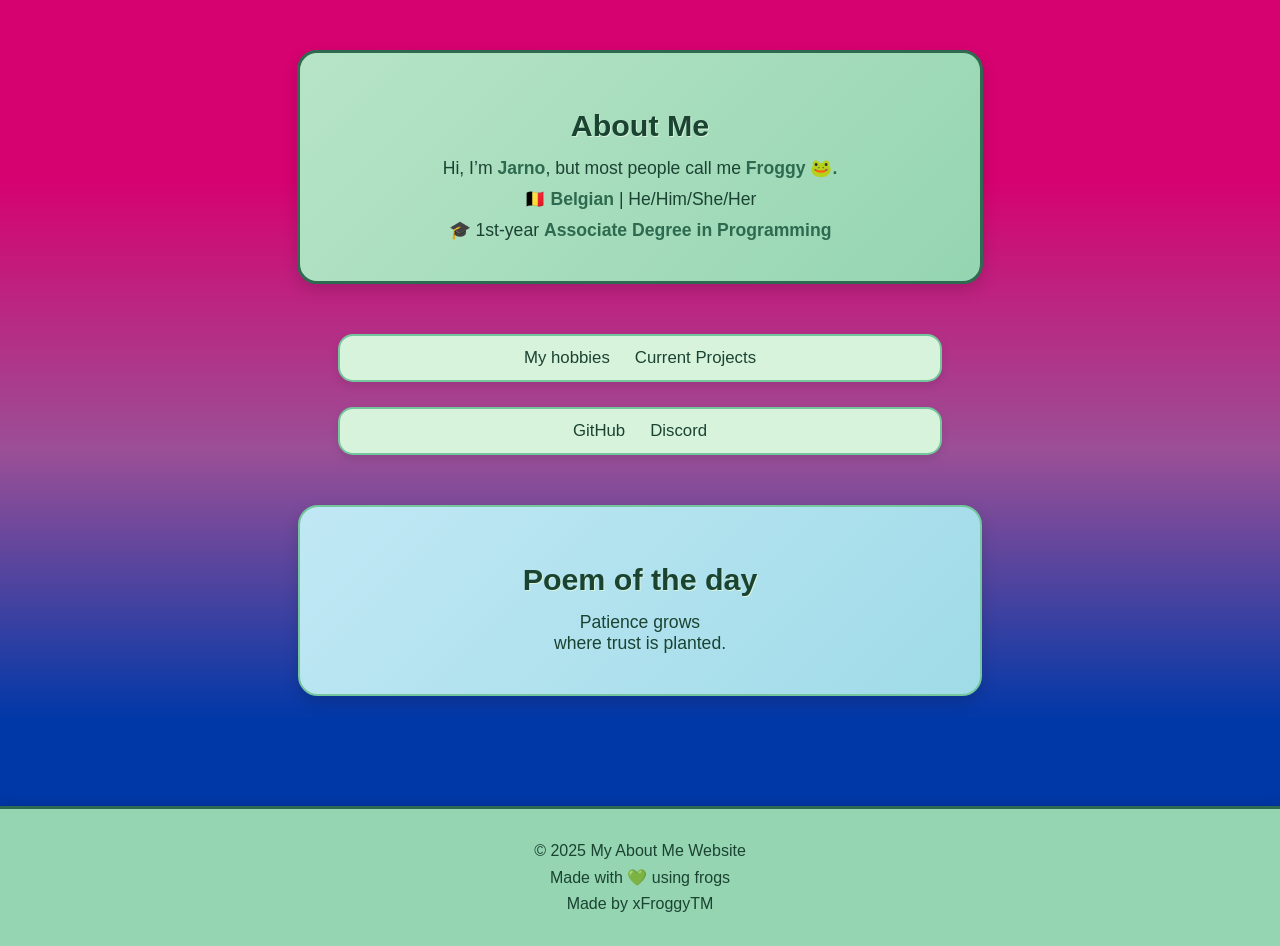
<file: index.html>
<!DOCTYPE html>
<html lang="en">
	<head>
		<link rel="stylesheet" href="css/styles.css">
		<link rel="icon" type="image/png" href="attachments/frog_icon.png">
		<script src="js/flag-background.js" defer></script>
		<meta charset="UTF-8">
		<meta name="viewport" content="width=device-width, initial-scale=1.0">
		<title>About me</title>
	</head>

	<body>
		<main>
			<div class="about-me-froggy">
			  <h2>About Me</h2>
			  <p>Hi, I’m <strong>Jarno</strong>, but most people call me <strong><span id="froggy" style="cursor:pointer;">Froggy 🐸</span>.</strong></p>
			  <p>🇧🇪 <strong>Belgian</strong> | He/Him/She/Her</p>
			  <p>🎓 1st-year <strong>Associate Degree in Programming</strong></p>
			</div>
			
			<div class="MorePages">
				<a href="Hobbies.html">My hobbies</a>
				<a href="Projects.html">Current Projects</a>
			</div>
			
			<div class="links">
			  <a href="https://github.com/Picka-626" target = "_blank">GitHub</a>
			  <a href="https://discordapp.com/users/720230836653522974" target = "_blank">Discord</a>
			</div>
		</main>
		
		<!-- Hidden Game Container -->
		<div id="game-container" style="display:none; position:relative; width:300px; height:300px; border:2px solid #4CAF50; margin:20px auto; background:#e0f7fa; border-radius:10px;">
		  <div id="frog" style="position:absolute; bottom:10px; left:130px; font-size:30px;">🐸</div>
		  <div id="fly" style="position:absolute; top:50px; left:50px; font-size:20px; cursor:pointer;">🪰</div>
		</div>
		<p id="score" style="text-align:center; font-weight:bold; display:none;">Score: 0</p>
		<p id="timer" style="text-align:center; font-weight:bold; display:none;">Time: 30s</p>
		<p id="final-message" style="text-align:center; font-weight:bold; display:none;"></p>

		
		<p id="score" style="text-align:center; font-weight:bold; display:none;">Score: 0</p>
		
		<main>
			<div class="Qotd">
				<h2>Poem of the day</h2>
				<p id="Quote">Loading quote... </p>
			</div>
		</main>
			
		<footer>
			  <p>© 2025 My About Me Website</p>
			  <p>Made with 💚 using frogs</p>
			  <p>Made by xFroggyTM</p>
		</footer>
	</body>
	<script src="js/quote.js"></script>
	<script src="js/game.js"></script>
</html>
</file>
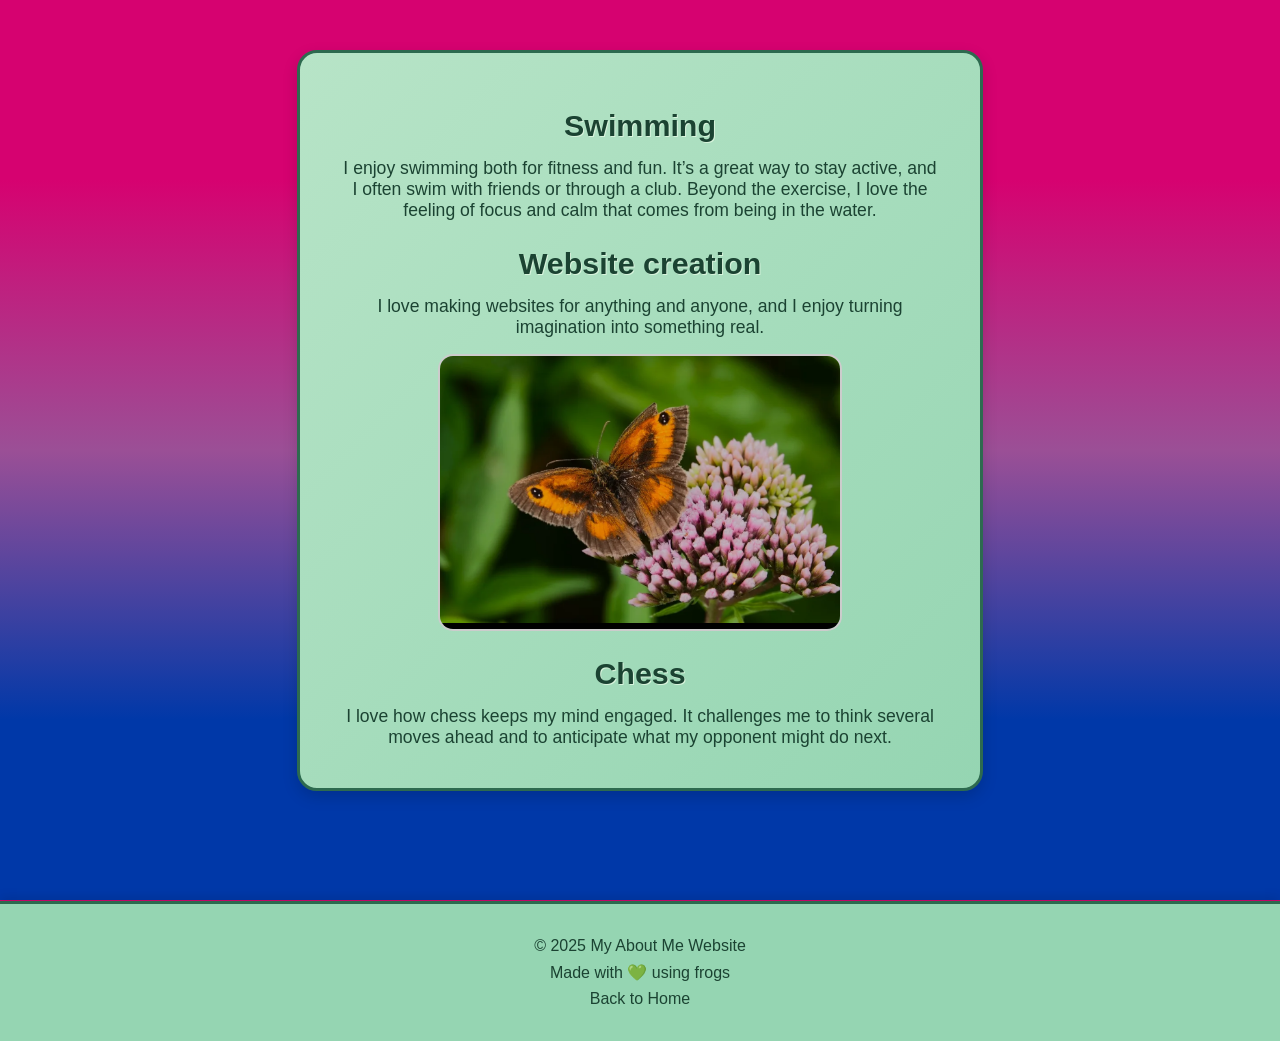
<file: Hobbies.html>
<!DOCTYPE html>
<html lang="en">
	<head>
		<link rel="stylesheet" href="css/styles.css">
		<link rel="icon" type="image/png" href="attachments/frog_icon.png">
		<script src="js/flag-background.js" defer></script>
		<meta charset="UTF-8">
		<meta name="viewport" content="width=device-width, initial-scale=1.0">
		<title>About me - My hobbies</title>
	</head>

	<body>
		<main>
		  <div class="hobby">
			<h2>Swimming</h2>
			<p>I enjoy swimming both for fitness and fun. It’s a great way to stay active, and I often swim with friends or through a club. Beyond the exercise, I love the feeling of focus and calm that comes from being in the water.</p>
		  
			<h2>Website creation</h2>
			<p>I love making websites for anything and anyone, and I enjoy turning imagination into something real.</p>
			<a href="#" target="_blank" rel="noopener noreferrer"> <img src="attachments/Butterfly_Hobby.png" alt="Butterfly on flower" class="rounded"> </a> 

			<h2>Chess</h2>
			<p>I love how chess keeps my mind engaged. It challenges me to think several moves ahead and to anticipate what my opponent might do next.</p>
		  </div>
		</main>
		<footer>
		  <p>© 2025 My About Me Website</p>
		  <p>Made with 💚 using frogs</p>
		  <p><a href="index.html">Back to Home</a></p>
		</footer>
	</body>
</html>
</file>
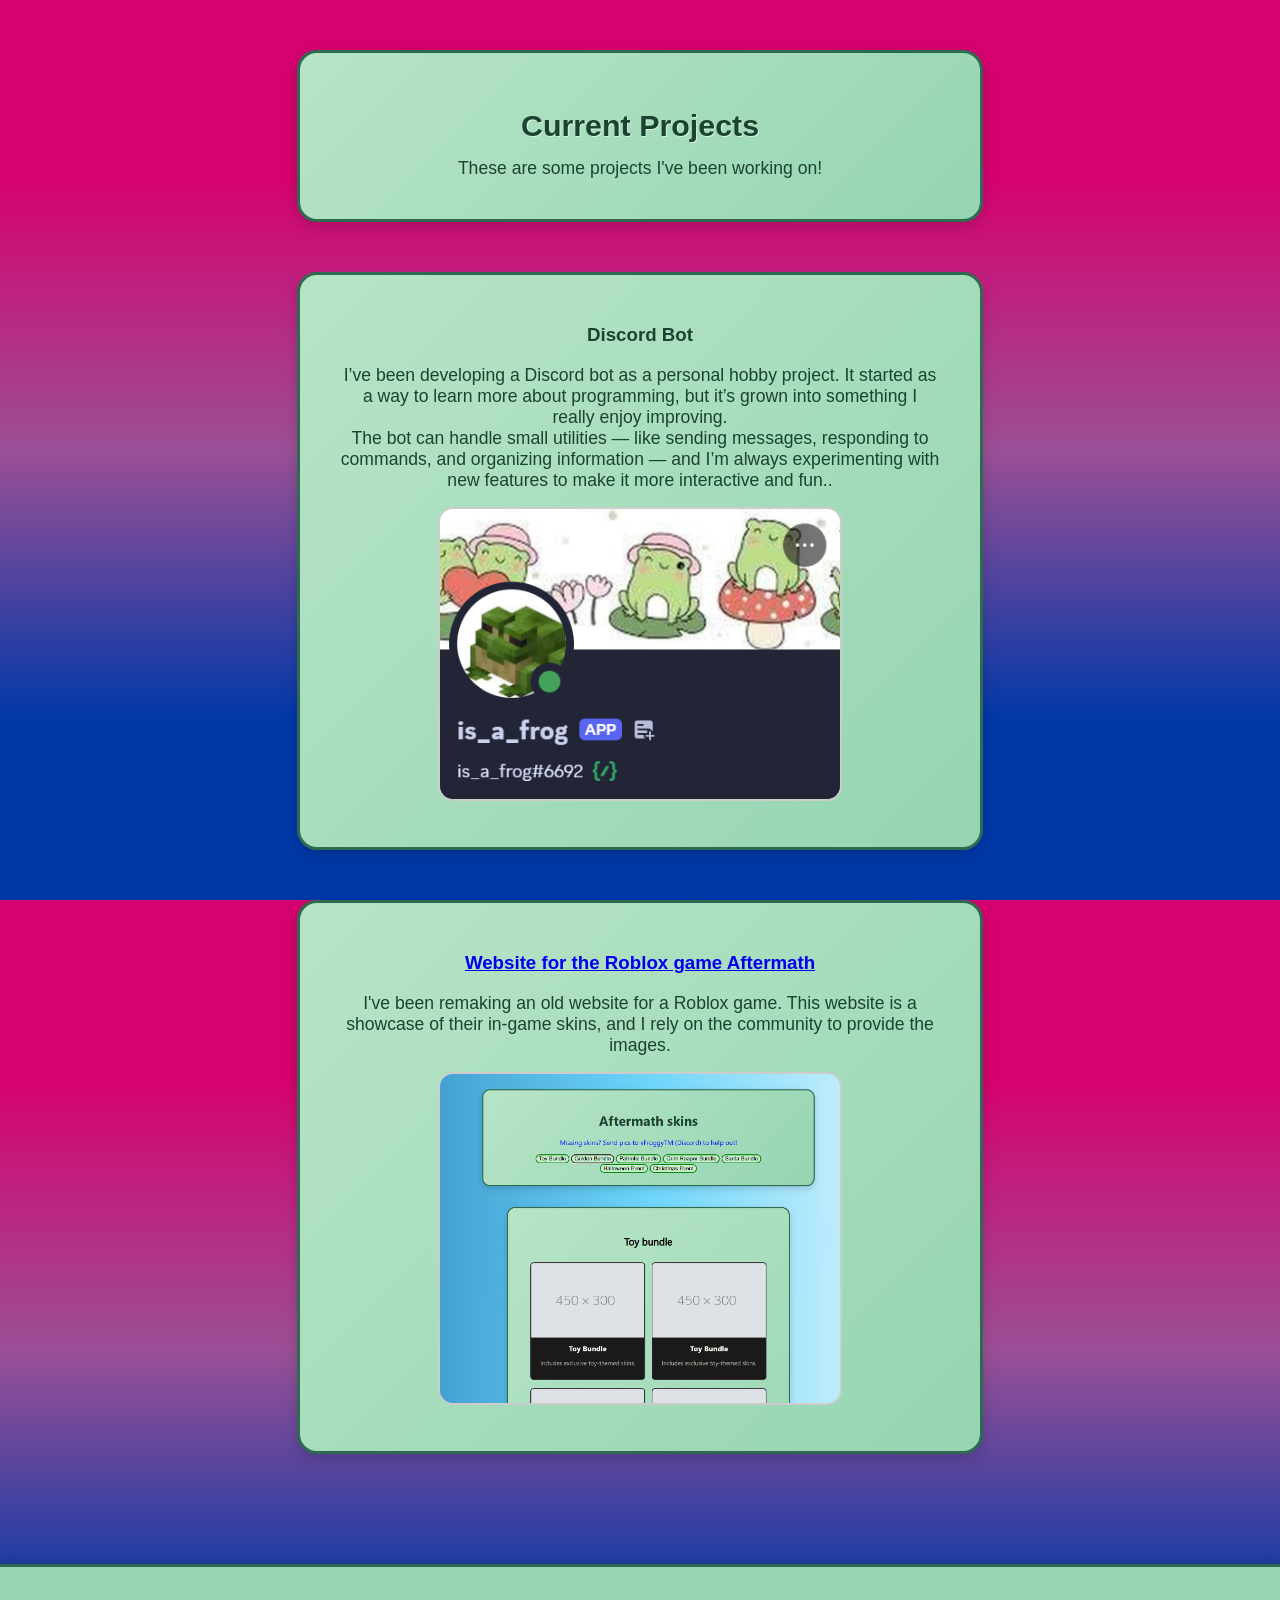
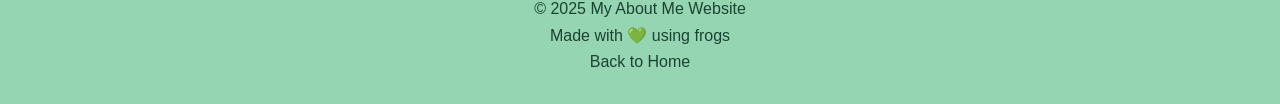
<file: Projects.html>
<!DOCTYPE html>
<html lang="en">
	<head>
		<link rel="stylesheet" href="css/styles.css">
		<link rel="icon" type="image/png" href="attachments/frog_icon.png">
		<script src="js/flag-background.js" defer></script>
		<meta charset="UTF-8">
		<meta name="viewport" content="width=device-width, initial-scale=1.0">
		<title>About me - Current Projects</title>
	</head>

	<body>
		<main>
			<section class="project">
				<h2>Current Projects</h2>
				<p>These are some projects I've been working on!</p>
			</section>
			<section class="project">
				<h3>Discord Bot</h3>
				<p>I’ve been developing a Discord bot as a personal hobby project. It started as a way to learn more about programming, but it’s grown into something I really enjoy improving. <br>The bot can handle small utilities — like sending messages, responding to commands, and organizing information — and I’m always experimenting with new features to make it more interactive and fun..</p>
				<img src="attachments/Bot_Project.png" alt="Discord Bot Profile" class="rounded">
			</section>
			<section class="project">
				<h3><a href = "http://aftermathskins.online">Website for the Roblox game Aftermath</a></h3>
				<p>I've been remaking an old website for a Roblox game. This website is a showcase of their in-game skins, and I rely on the community to provide the images.</p>
				<img src="attachments/AftermathSkinsPic.png" alt="Discord Bot Profile" class="rounded">
			</section>
		</main>
		
		<footer>
			  <p>© 2025 My About Me Website</p>
			  <p>Made with 💚 using frogs</p>
			  <p><a href="index.html">Back to Home</a></p>
		</footer>
	</body>

</html>
</file>
<file: css/styles.css>
.about-me-froggy, .hobby, .project, .Qotd {
background: linear-gradient(135deg, #b7e4c7, #95d5b2);
border: 3px solid #2d6a4f;
border-radius: 20px;
padding: 30px 40px;
max-width: 600px;
margin: 50px auto;
text-align: center;
font-family: "Poppins", "Segoe UI", sans-serif;
color: #1b4332;
box-shadow: 0 6px 15px rgba(0, 0, 0, 0.15);
transition: transform 0.2s ease, box-shadow 0.2s ease;
}

.about-me-froggy:hover {
transform: translateY(-5px);
box-shadow: 0 10px 25px rgba(0, 0, 0, 0.2);
}

.about-me-froggy h2, .hobby h2, .project h2, .Qotd h2 {
font-size: 1.9em;
margin-bottom: 15px;
color: #1b4332;
text-shadow: 1px 1px 0 #d8f3dc;
}

.about-me-froggy p, .hobby p, .project p, .Qotd p {
font-size: 1.1em;
margin: 10px 0;
}

strong {
color: #2d6a4f;
}

.links, .MorePages {
  display: flex;
  justify-content: center;
  gap: 25px;
  margin-top: 25px;
  padding: 12px 0;
  background-color: #d8f3dc;
  border: 2px solid #74c69d;
  border-radius: 15px;
  box-shadow: 0 4px 10px rgba(0, 0, 0, 0.1);
  max-width: 600px;
  margin-left: auto;
  margin-right: auto;
}
body {
  position: relative;
  isolation: isolate;
  margin: 0;
  min-height: 100vh;
  background: linear-gradient(
    to bottom,
    rgb(214, 2, 112) 0% 40%,
    rgb(155, 79, 150) 40% 60%,
    rgb(0, 56, 168) 60% 100%
  );
}

body:not([data-flag])::before {
  content: "";
  position: absolute;
  inset: 0;
  z-index: -1;
  background: linear-gradient(
    to bottom,
    rgb(91, 206, 250) 0% 20%,
    rgb(245, 169, 184) 20% 40%,
    rgb(255, 255, 255) 40% 60%,
    rgb(245, 169, 184) 60% 80%,
    rgb(91, 206, 250) 80% 100%
  );
  clip-path: polygon(0 0, 100% 0, 0 100%);
}
.links a, .MorePages a{
  color: #1b4332;
  text-decoration: none;
  font-family: "Poppins", sans-serif;
  font-weight: 500;
  font-size: 1.05em;
  transition: color 0.2s ease, transform 0.2s ease;
}

.links a:hover, .MorePages a:hover{
  color: #52b788;
  transform: scale(1.08);
  text-decoration: underline dotted #74c69d;
}
img.rounded {
  border-radius: 15px; 
  border: 2px solid #ccc; 
  width: 100%; 
  max-width: 400px; 
  display: block;
  margin: 1rem auto; 
}
footer {
  background-color: #95d5b2; /* Softer green to match the theme */
  border-top: 3px solid #2d6a4f;
  padding: 25px 0;
  text-align: center;
  color: #1b4332;
  font-family: "Poppins", "Segoe UI", sans-serif;
  margin-top: 60px;
  box-shadow: 0 -4px 10px rgba(0, 0, 0, 0.1);
}

footer p {
  margin: 8px 0;
  font-size: 1em;
}

footer a {
  color: #1b4332;
  text-decoration: none;
  font-weight: 500;
  transition: color 0.2s ease, text-decoration 0.2s ease;
}
html, body {
  height: 100%;
  margin: 0;
  display: flex;
  flex-direction: column;
}

main {
  flex: 1; /* This pushes the footer to the bottom */
}

footer {
  background-color: #95d5b2;
  border-top: 3px solid #2d6a4f;
  padding: 25px 0;
  text-align: center;
  color: #1b4332;
  font-family: "Poppins", "Segoe UI", sans-serif;
  box-shadow: 0 -4px 10px rgba(0, 0, 0, 0.1);
}
.Qotd {
  background: linear-gradient(135deg, #c0e8f4, #a0dbe8); /* softer teal-blue gradient */
  border: 2px solid #74c69d; /* thinner, muted green border */
  border-radius: 20px;
  padding: 30px 40px;
  max-width: 600px;
  margin: 50px auto;
  text-align: center;
  font-family: "Poppins", "Segoe UI", sans-serif;
  color: #1b4332; /* same as other sections */
  box-shadow: 0 6px 15px rgba(0, 0, 0, 0.15);
  transition: transform 0.2s ease, box-shadow 0.2s ease;
}

/* --- Responsive adjustments --- */
@media (max-width: 768px) {
    .about-me-froggy,
    .hobby,
    .project,
	.Qotd {
        padding: 20px;
        margin: 30px auto;
        max-width: 90%;
    }

    .links,
    .MorePages,
	.Qotd {
        flex-direction: column;
        gap: 15px;
        padding: 10px;
    }

    img.rounded {
        max-width: 100%;
        height: auto;
    }

    body {
        font-size: 16px;
    }
}

@media (max-width: 480px) {
    .about-me-froggy h2,
    .hobby h2,
    .project h2,
	.Qotd h2 {
        font-size: 1.5em;
    }

    .about-me-froggy p,
    .hobby p,
    .project p,
	.Qotd p {
        font-size: 1em;
    }

    footer p {
        font-size: 0.9em;
    }
}
</file>
